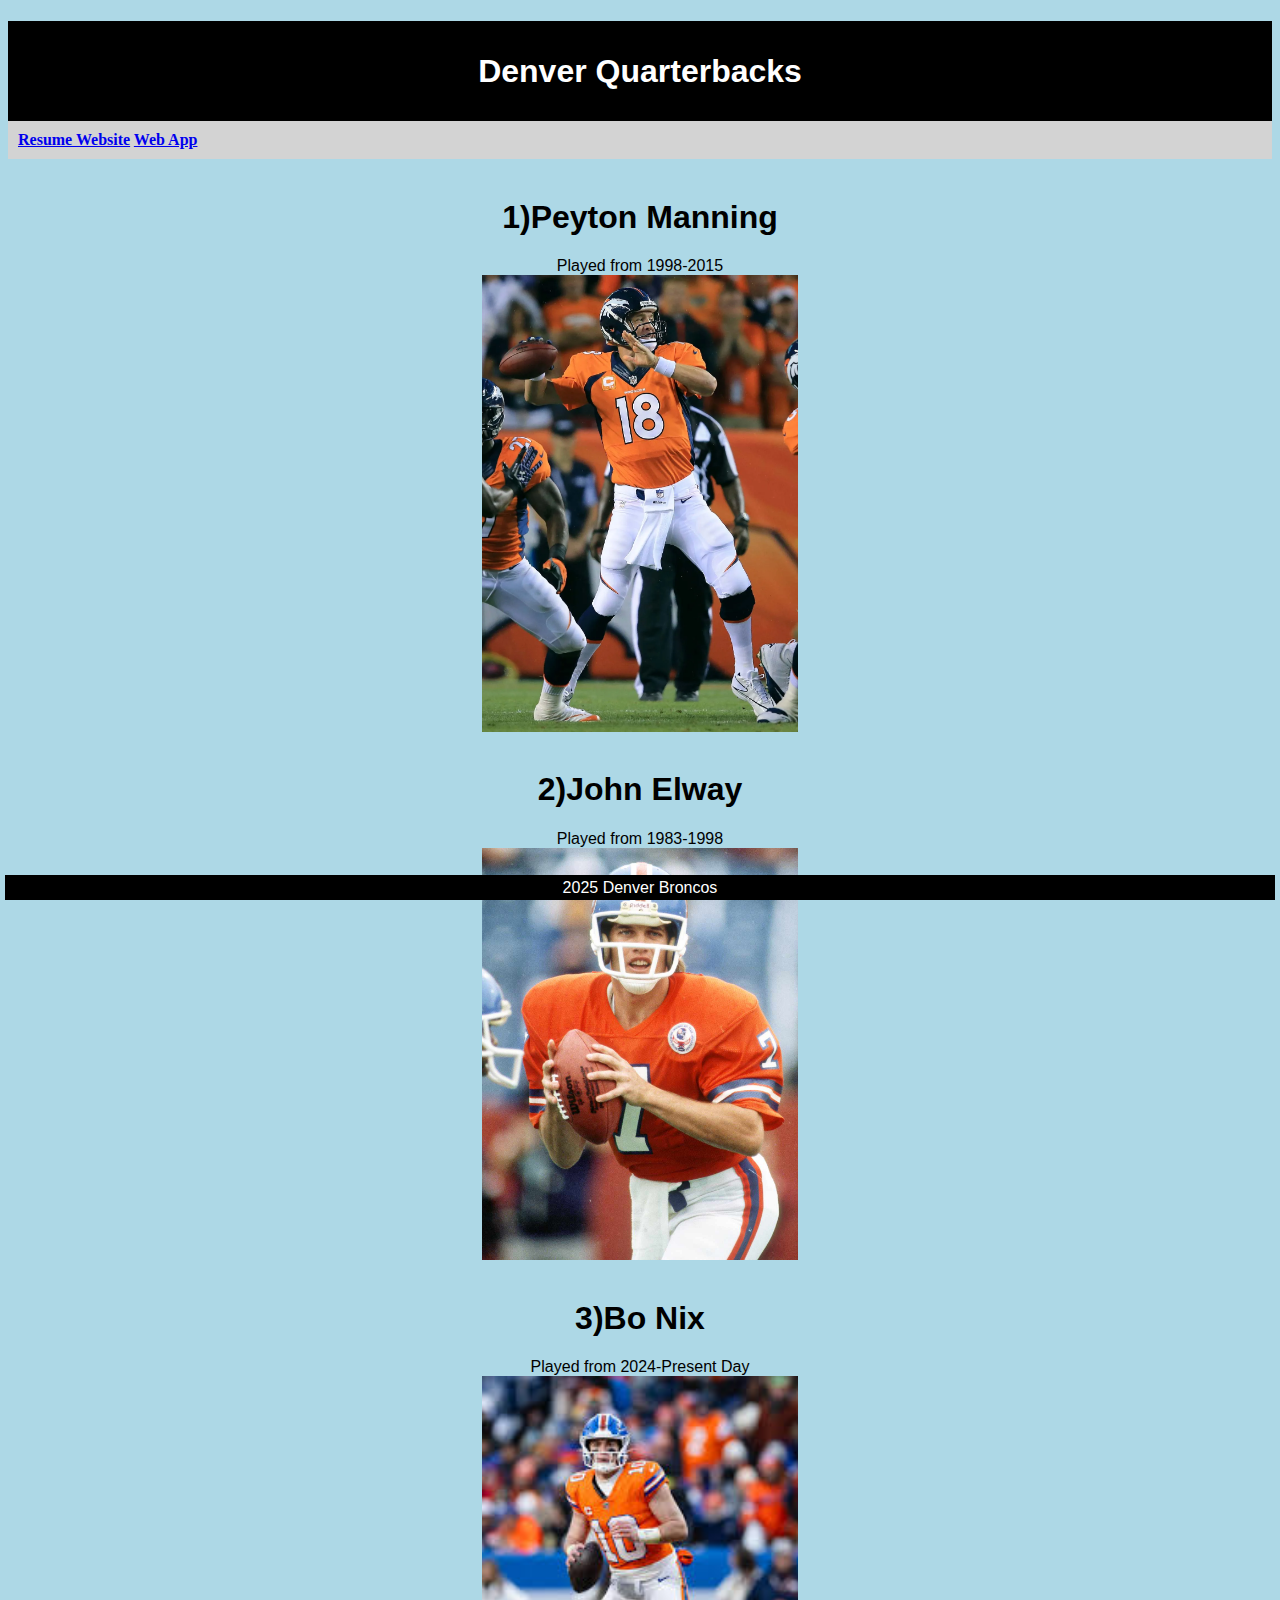
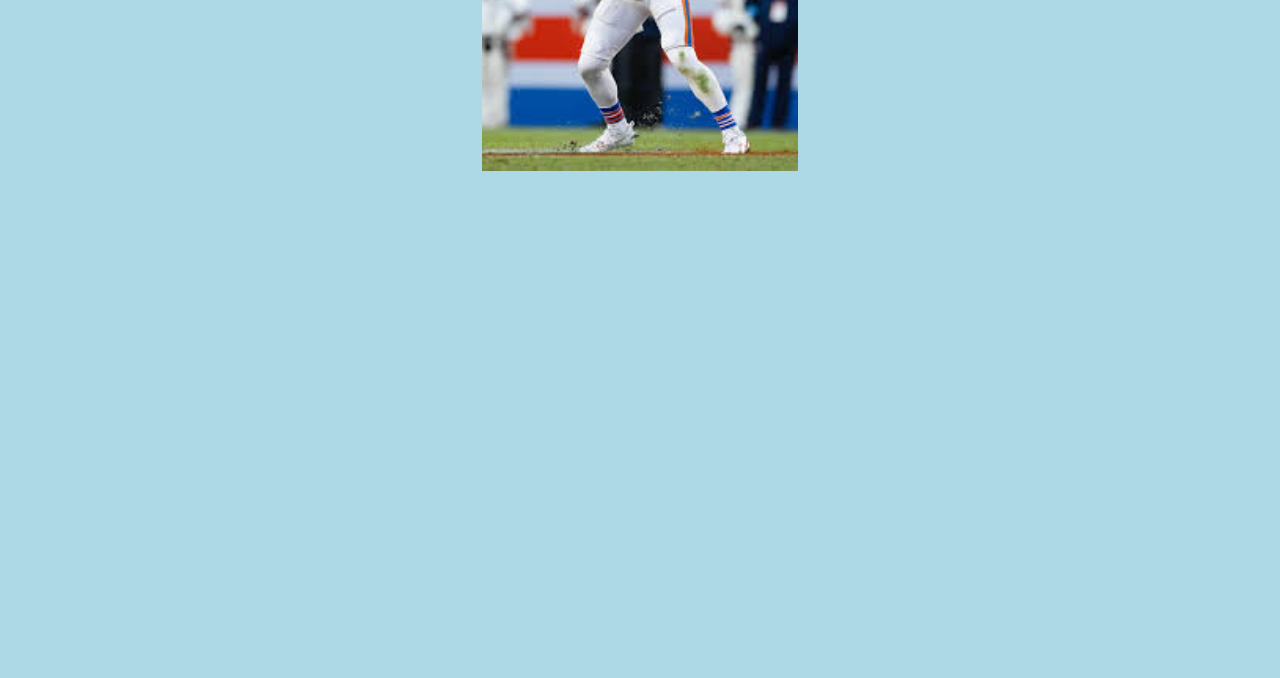
<file: scratch.html>
<!DOCTYPE html>
<html lang="en">
<head>
    <meta charset="UTF-8">
    <meta name="viewport" content="width=device-width, initial-scale=1.0">
    <title>Document</title>
    <link rel="stylesheet" type="text/css" href="css/scratch.css">
</head>
<body>
    <div class="common header">
        <h1>Denver Quarterbacks</h1>
    </div>
    <nav>
        <a href="index.html">Resume Website</a>
        <a href="webapp.html">Web App</a>
        

    </nav>
    <div class="common">
    <div class="common mainbody"></div>
    <br>
    <h1> 1)Peyton Manning</h1>
    <u1>
        <li>Played from 1998-2015</li>
    
    </u1>
    <img src="assets/img/manning.webp" alt="Manning">
    <br>
    <h1> 2)John Elway</h1>
    <u1>
        <li>Played from 1983-1998</li>
    </u1>
    <img src="assets/img/Elway.jpg" alt="Elway">
    <br>
    <h1> 3)Bo Nix</h1>
    <u1>
        <li>Played from 2024-Present Day</li>
    </u1>
    <img src="assets/img/images.jpg" alt="Nix">
    <br><br>
    <br><br>
    <iframe width="560" height="315" src="https://www.youtube.com/embed/3g97dgTZpiw?si=tWqY_UEwqQ53IPwX" title="YouTube video player" frameborder="0" allow="accelerometer; autoplay; clipboard-write; encrypted-media; gyroscope; picture-in-picture; web-share" referrerpolicy="strict-origin-when-cross-origin" allowfullscreen></iframe>
</div>
    <br><br>
    <br><br>
    <br><br>
<div class='tableauPlaceholder' id='viz1744668144430' style='position: relative'><noscript><a href='#'><img alt='Touchdown Broncos ' src='https:&#47;&#47;public.tableau.com&#47;static&#47;images&#47;To&#47;TouchdownBroncos&#47;TouchdownBroncos&#47;1_rss.png' style='border: none' /></a></noscript><object class='tableauViz'  style='display:none;'><param name='host_url' value='https%3A%2F%2Fpublic.tableau.com%2F' /> <param name='embed_code_version' value='3' /> <param name='site_root' value='' /><param name='name' value='TouchdownBroncos&#47;TouchdownBroncos' /><param name='tabs' value='no' /><param name='toolbar' value='yes' /><param name='static_image' value='https:&#47;&#47;public.tableau.com&#47;static&#47;images&#47;To&#47;TouchdownBroncos&#47;TouchdownBroncos&#47;1.png' /> <param name='animate_transition' value='yes' /><param name='display_static_image' value='yes' /><param name='display_spinner' value='yes' /><param name='display_overlay' value='yes' /><param name='display_count' value='yes' /><param name='language' value='en-US' /></object></div>                <script type='text/javascript'>                    var divElement = document.getElementById('viz1744668144430');                    var vizElement = divElement.getElementsByTagName('object')[0];                    vizElement.style.width='995px';vizElement.style.height='1360px';                    var scriptElement = document.createElement('script');                    scriptElement.src = 'https://public.tableau.com/javascripts/api/viz_v1.js';                    vizElement.parentNode.insertBefore(scriptElement, vizElement);                </script>

    <div class="common footer">2025 Denver Broncos</div>
    
    
</div>
</body>
</html>
</file>
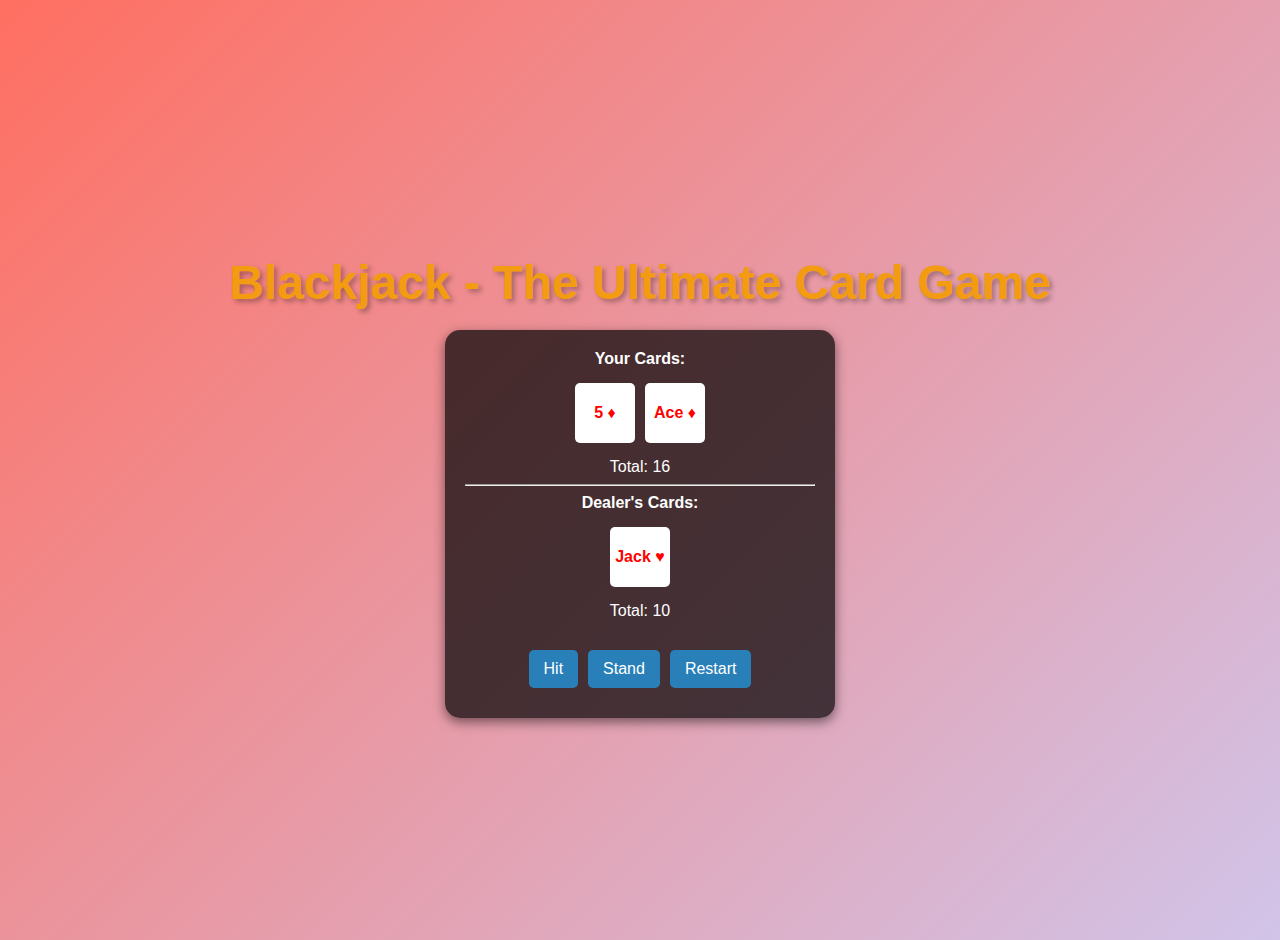
<file: webapp.html>
<!DOCTYPE html>
<html lang="en">
<head>
  <meta charset="UTF-8" />
  <meta name="viewport" content="width=device-width, initial-scale=1.0"/>
  <title>Blackjack - The Ultimate Card Game</title>
  <style>
    body {
      font-family: 'Segoe UI', Tahoma, Geneva, Verdana, sans-serif;
      background: linear-gradient(135deg, #FF6F61, #D1C4E9);
      color: white;
      display: flex;
      flex-direction: column;
      align-items: center;
      padding: 20px;
      height: 100vh;
      margin: 0;
      justify-content: center;
      text-align: center;
    }

    h1 {
      font-size: 3rem;
      color: #F39C12;
      text-shadow: 3px 3px 5px rgba(0, 0, 0, 0.3);
      margin-bottom: 20px;
    }

    .game-area {
      background-color: rgba(0, 0, 0, 0.7);
      padding: 20px;
      border-radius: 15px;
      width: 350px;
      box-shadow: 0px 4px 12px rgba(0, 0, 0, 0.5);
    }

    .cards {
      margin: 10px 0;
      display: flex;
      justify-content: center;
      flex-wrap: wrap;
    }

    .card {
      width: 60px;
      height: 60px;
      margin: 5px;
      display: flex;
      justify-content: center;
      align-items: center;
      background-color: #fff;
      color: black;
      border-radius: 5px;
      font-size: 16px;
      font-weight: bold;
      text-align: center;
    }

    .card.hearts { color: red; }
    .card.diamonds { color: red; }
    .card.clubs { color: black; }
    .card.spades { color: black; }

    button {
      margin: 10px 5px;
      padding: 10px 15px;
      font-size: 16px;
      border: none;
      border-radius: 5px;
      cursor: pointer;
      background-color: #2980B9;
      color: white;
    }

    button:hover {
      background-color: #1abc9c;
    }

    #result {
      font-weight: bold;
      margin-top: 20px;
      font-size: 18px;
      color: #E74C3C;
    }

    .btn-container {
      display: flex;
      justify-content: center;
      margin-top: 20px;
    }
  </style>
</head>
<body>
  <h1>Blackjack - The Ultimate Card Game</h1>
  <div class="game-area">
    <div>
      <strong>Your Cards:</strong>
      <div id="player-cards" class="cards"></div>
      <div>Total: <span id="player-total">0</span></div>
    </div>
    <hr />
    <div>
      <strong>Dealer's Cards:</strong>
      <div id="dealer-cards" class="cards"></div>
      <div>Total: <span id="dealer-total">0</span></div>
    </div>
    <div id="result"></div>
    <div class="btn-container">
      <button onclick="hit()">Hit</button>
      <button onclick="stand()">Stand</button>
      <button onclick="restart()">Restart</button>
    </div>
  </div>

  <script>
    let playerCards = [];
    let dealerCards = [];
    let gameOver = false;

    const suits = ["hearts", "diamonds", "clubs", "spades"];
    const values = ["2", "3", "4", "5", "6", "7", "8", "9", "10", "Jack", "Queen", "King", "Ace"];

    function drawCard() {
      const suit = suits[Math.floor(Math.random() * suits.length)];
      const value = values[Math.floor(Math.random() * values.length)];
      return { suit, value };
    }

    function cardValue(card) {
      if (card.value === "Ace") {
        return 11;
      } else if (card.value === "King" || card.value === "Queen" || card.value === "Jack" || card.value === "10") {
        return 10;
      }
      return parseInt(card.value);
    }

    function total(cards) {
      let sum = cards.reduce((acc, card) => acc + cardValue(card), 0);
      let aceCount = cards.filter(card => card.value === "Ace").length;

      // Adjust for Aces if the total goes over 21
      while (sum > 21 && aceCount > 0) {
        sum -= 10;
        aceCount -= 1;
      }
      return sum;
    }

    function updateDisplay() {
      const playerCardsDiv = document.getElementById("player-cards");
      const dealerCardsDiv = document.getElementById("dealer-cards");

      playerCardsDiv.innerHTML = '';
      dealerCardsDiv.innerHTML = '';

      playerCards.forEach(card => {
        const cardElement = document.createElement("div");
        cardElement.classList.add("card", card.suit);
        cardElement.innerText = `${card.value} ${getSuitSymbol(card.suit)}`;
        playerCardsDiv.appendChild(cardElement);
      });

      dealerCards.forEach(card => {
        const cardElement = document.createElement("div");
        cardElement.classList.add("card", card.suit);
        cardElement.innerText = `${card.value} ${getSuitSymbol(card.suit)}`;
        dealerCardsDiv.appendChild(cardElement);
      });

      document.getElementById("player-total").innerText = total(playerCards);
      document.getElementById("dealer-total").innerText = total(dealerCards);
    }

    function getSuitSymbol(suit) {
      const symbols = {
        hearts: "♥",
        diamonds: "♦",
        clubs: "♣",
        spades: "♠"
      };
      return symbols[suit];
    }

    function hit() {
      if (gameOver) return;
      playerCards.push(drawCard());
      updateDisplay();

      if (total(playerCards) > 21) {
        document.getElementById("result").innerText = "You Busted! Dealer Wins!";
        gameOver = true;
      }
    }

    function stand() {
      if (gameOver) return;
      while (total(dealerCards) < 17) {
        dealerCards.push(drawCard());
      }
      updateDisplay();
      let playerTotal = total(playerCards);
      let dealerTotal = total(dealerCards);
      let result = "";

      if (dealerTotal > 21 || playerTotal > dealerTotal) {
        result = "You Win!";
      } else if (playerTotal < dealerTotal) {
        result = "Dealer Wins!";
      } else {
        result = "It's a Tie!";
      }

      document.getElementById("result").innerText = result;
      gameOver = true;
    }

    function restart() {
      playerCards = [drawCard(), drawCard()];
      dealerCards = [drawCard()];
      gameOver = false;
      document.getElementById("result").innerText = "";
      updateDisplay();
    }

    restart(); // start a new game on load
  </script>
</body>
</html>
</file>
<file: css/scratch.css>
.common{
    text-align:center;
    font-family:Arial, Helvetica, sans-serif;
}
.header{
    background-color: black;
    color: white;
    height: 100px;
    line-height: 100px;
}
.mainbody{
    background-color: pink
}
.footer{
    position:fixed;
    background-color: black;
    color:White;
    bottom: 0px;
    left: 5px;
    right: 5px;
    height: 25px;
    line-height: 25px;
}

img{
    display: block;
    width: 25%;
    margin-right: auto;
    margin-left: auto;
}

nav{
    background-color: lightgray;
    padding:10px;
    font-weight: bold;

}

nav a:hover{
    background-color:#ccc;
}
body {
    background-color: lightblue;
  }

.tableauPlaceholder {
  display: block;   /* Make sure the iframe behaves like a block element */
  margin: 0 auto;   /* Center it horizontally */
  border: none;     /* Remove any border */
  padding: 0;       /* Remove padding */
}
</file>
